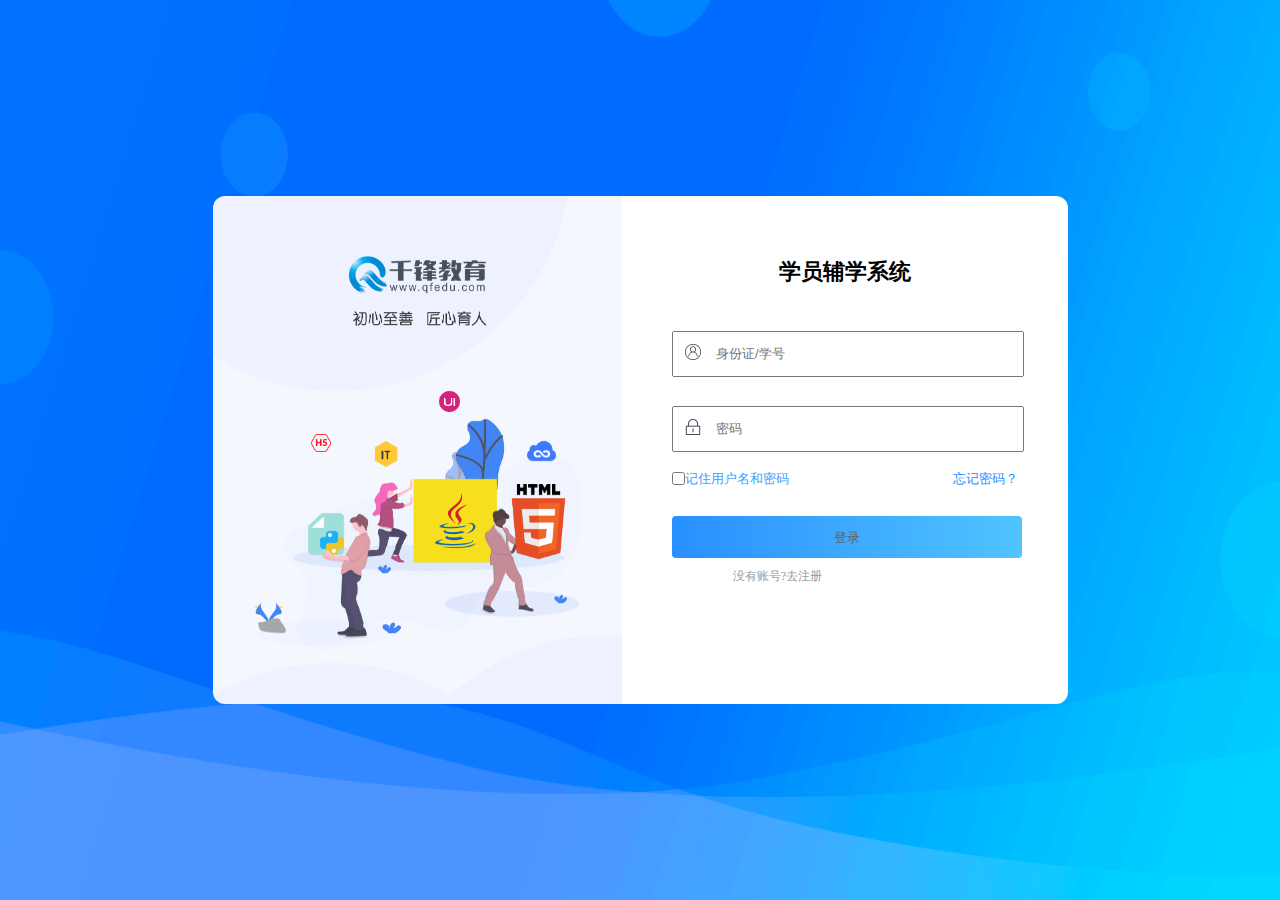
<file: views/login.html>
<!DOCTYPE html>
<html lang="en">

<head>
    <meta charset="UTF-8">
    <meta http-equiv="X-UA-Compatible" content="IE=edge">
    <meta name="viewport" content="width=device-width, initial-scale=1.0">
    <title>学员登录</title>
    <link rel="stylesheet" href="../css/base.css">
    <link rel="stylesheet" href="../css/login.css">
</head>

<body>
    <div class="login">
        <div class="login-sign">
            <div class="login-sign-r">
                <span class="error">用户名密码错误, 请重试 ! ^_^</span>
                <h2>学员辅学系统</h2>
                <form>
                    <div class="item" style="margin-top: 44px;"><img
                            src="[data-uri]">
                        <div class="el-input"><!----><input type="text" autocomplete="off" maxlength="18"
                                placeholder="身份证/学号" class="el-input__inner name"><!----><!----><!----><!----></div>
                    </div>
                    <div class="item"><img
                            src="[data-uri]">
                        <div class="el-input el-input--suffix"><!----><input type="password" autocomplete="off"
                                placeholder="密码" class="el-input__inner pwd"><!----><span class="el-input__suffix"><span
                                    class="el-input__suffix-inner"><!----><!----><i
                                        class="el-input__icon el-icon-view el-input__clear"></i><!----></span><!----></span><!----><!---->
                        </div>
                    </div>
                    <!-- <div class="item"><img
                        src="[data-uri]"
                        class="code"> <img
                        src="[data-uri]">
                    <div class="el-input"><input type="text" autocomplete="off" maxlength="5" placeholder="验证码"
                            class="el-input__inner"></div>
                </div> -->
                    <div class="item" style="margin-top: 22px;"><label class="el-checkbox is-checked"><span
                                class="el-checkbox__input is-checked"><span class="el-checkbox__inner"></span><input
                                    type="checkbox" aria-hidden="false" class="el-checkbox__original"
                                    value=""></span><span class="el-checkbox__label">记住用户名和密码<!----></span></label> <a
                            href="javascript:void(0)" class="" style="display: inline;"><span
                                class="forget">忘记密码？</span></a></div>
                    <div class="item" style="margin-top: 28px;"><button type="button"
                            class="el-button el-button--default"><!----><!----><span>登录</span></button></div>

                </form>
                <div class="item">
                    <div><a href="../views/register.html" target="_blank" class="fr"
                            style="margin-right: 135px;">没有账号?去注册</a>
                        <div class="clear"></div>
                    </div>
                </div>
            </div>
        </div>
    </div>
</body>
<script src="../js/login.js" type="module"></script>

</html>
</file>
<file: css/base.css>
* {
    margin: 0;
    padding: 0;
    font-size: 13px;
  }
  
  ul, ol, li {
    list-style: none;
  }
  
  a, a:active, a:link, a:visited, a:hover {
    text-decoration: none;
    color: #333;
  }
  
  img {
    /* width: 100%; */
    /* height: 100%; */
    display: block;
    cursor: pointer;
  }
  
  input, textarea, button, select {
    outline: none;
  }
  
  button {
    cursor: pointer;
  }
  
  .container {
    width: 1200px;
    margin: 0 auto;
    box-sizing: border-box;
    display: flex;
    flex-direction: column;
  }
  
  h1 {
    width: 100%;
    height: 80px;
    display: flex;
    justify-content: center;
    align-items: center;
    background-color: skyblue;
    position: relative;
  }
  body{
    background: #f6f6f6;
  }
</file>
<file: css/login.css>
.login {
    width: 100%;
    height: 100%;
    min-width: 1200px;
    background: url(../images/bg1.5ea94ef.png) no-repeat top;
    background-size: 100% 100%;
    position: absolute;
    top: 0;
    left: 0;
}

.login .login-sign {
    width: 855px;
    height: 508px;
    position: absolute;
    top: 50%;
    left: 50%;
    margin: -254px 0 0 -427px;
    background: url(../images/bg2.27824ec.png) no-repeat 0 0 #fff;
    background-size: contain;
    border-radius: 12px;
}
.login .login-sign .login-sign-r {
    float: right;
    width: 446px;
}
.login .login-sign .login-sign-r h2 {
    margin: 61px auto 0;
    text-align: center;
    font-size: 22px;
}
.login .login-sign .login-sign-r .item {
    width: 346px;
    margin: 33px auto 0;
    position: relative;
}
.login .login-sign .login-sign-r .item img {
    position: absolute;
    margin: 13px;
    height: 16px;
    z-index: 1;
}
.login .login-sign .login-sign-r .item .el-input {
    width: 346px;
    height: 42px;
    margin-right: 10px;
    position: relative;
    font-size: 14px;
}
.login .login-sign .login-sign-r .item .el-input input {
    width: 306px;
    line-height: 22px;
    height: 22px;
    -webkit-box-sizing: inherit;
    box-sizing: inherit;
    padding: 10px 0 10px 42px;
    color: #25293d!important;
    font-size: 13px;
}
.login .login-sign .login-sign-r .item {
    width: 346px;
    margin: 33px auto 0;
    position: relative;
}
.el-checkbox:last-of-type {
    margin-right: 0;
}
.el-checkbox {
    color: #606266;
    font-weight: 500;
    font-size: 14px;
    cursor: pointer;
    -webkit-user-select: none;
    -moz-user-select: none;
    -ms-user-select: none;
    user-select: none;
    margin-right: 30px;
}
.el-checkbox__input {
    cursor: pointer;
    outline: 0;
    line-height: 1;
    vertical-align: middle;
}
.el-checkbox, .el-checkbox__input {
    display: inline-block;
    position: relative;
    white-space: nowrap;
}
.login .login-sign .login-sign-r .item .el-checkbox__label {
    font-size: 13px;
    font-weight: 400;
}
.el-checkbox__input.is-checked+.el-checkbox__label {
    color: #409eff;
}
.login .login-sign .login-sign-r .item a {
    display: block;
    color: #2890ff;
    font-size: 14px;
    text-align: center;
    cursor: pointer;
}
.login .login-sign .login-sign-r .item .forget {
    float: right;
    color: #2890ff;
    cursor: pointer;
}
.login .login-sign .login-sign-r .item {
    width: 346px;
    margin: 33px auto 0;
    position: relative;
}
.login .login-sign .login-sign-r .item .el-button {
    width: 350px;
    height: 42px;
    background: -webkit-gradient(linear,right top,left top,from(#51c3ff),to(#2890ff));
    background: linear-gradient(270deg,#51c3ff,#2890ff);
    border-radius: 4px;
    border: 0;
}
.el-button {
    display: inline-block;
    line-height: 1;
    white-space: nowrap;
    cursor: pointer;
    background: #fff;
    border: 1px solid #dcdfe6;
    color: #606266;
    -webkit-appearance: none;
    text-align: center;
    -webkit-box-sizing: border-box;
    box-sizing: border-box;
    outline: 0;
    margin: 0;
    -webkit-transition: .1s;
    transition: .1s;
    font-weight: 500;
    padding: 12px 20px;
    font-size: 14px;
    border-radius: 4px;
}
.login .login-sign .login-sign-r .item:last-child {
    margin: 10px auto 0;
    /* margin-right: 0; */
}
.login .login-sign .login-sign-r .item:last-child a {
    font-size: 12px;
    color: #999;
}
.login .login-sign .login-sign-r .item a {
    display: block;
    color: #2890ff;
    font-size: 14px;
    text-align: center;
    cursor: pointer;
}
.clear {
    clear: both;
}

.login-sign-r>span{
    position: absolute;
    top: 100px;
    right: 125px;
    color: red;
    font-size: 13px;
    display: none;
}
.active{
    display: block;
}
</file>
